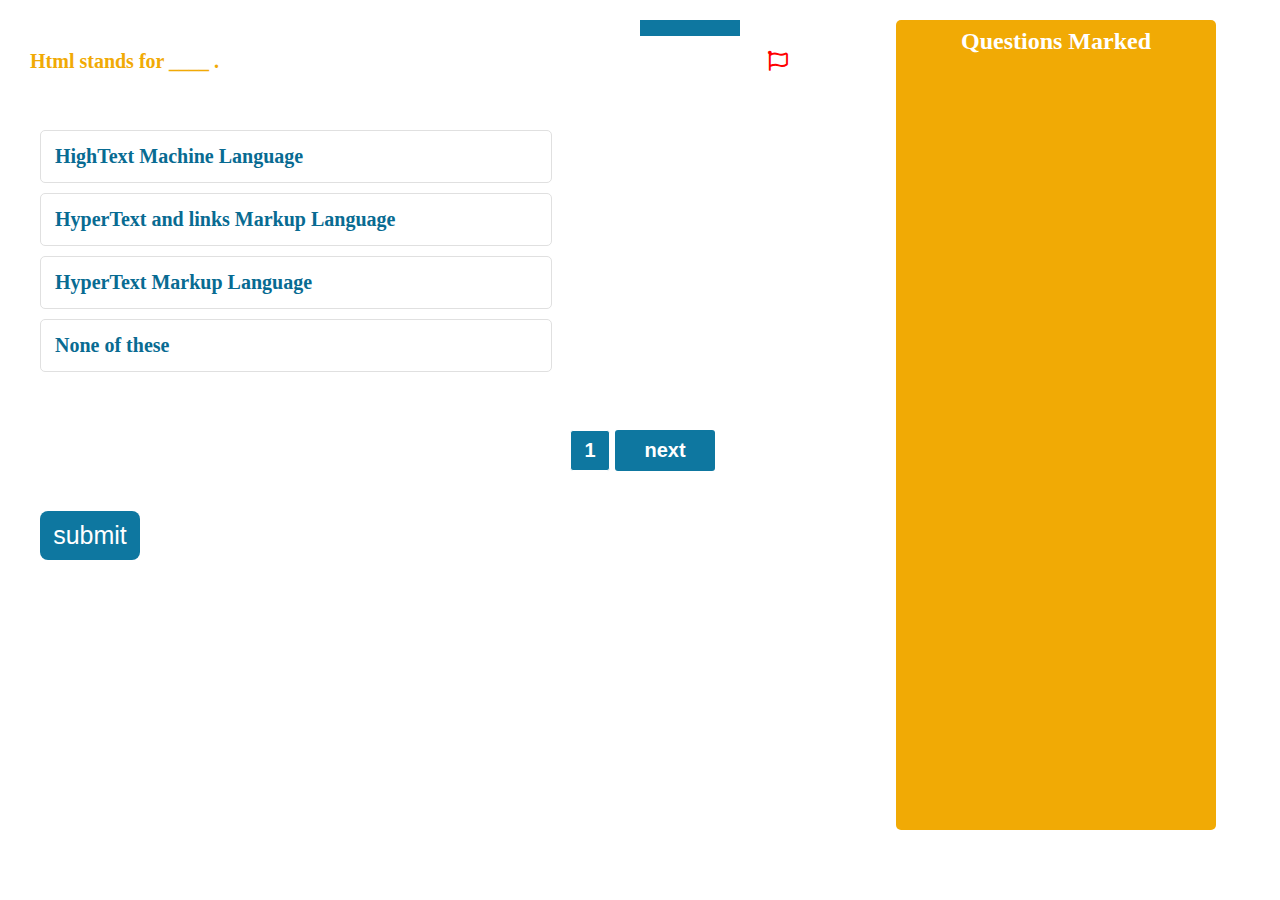
<file: exam-system project/exam.html>
<!DOCTYPE html>
<html lang="en">
<head>
  <meta charset="UTF-8">
  <meta name="viewport" content="width=device-width, initial-scale=1.0"> 
  <title>page1</title>
  <link rel="stylesheet" href="css/exam.css">
  <link rel="stylesheet" href="css/all.css">
</head>
<body>
  <div class="container"> 
    <div class="div_marks"> 
      <p>questions marked</p>   
    </div> 
    <div class="quan">
      <div class="question"> 
      </div>  
      <span class="flag"> <i class="far fa-flag icon"></i></span>
  
        <div class="answers">  
        <div class="answer"></div> 
        <div class="answer"></div>
        <div class="answer"></div>
        <div class="answer"></div>  
       </div>
    </div>
 
    <!-- answers -->
    <div class="buttons"> 
      <button class="btn btnPrev" id="prev">previous</button> 
      <button class="btn active ">1</button> 
      <button class="btn btnNext " id="next">next</button> 
    </div> 
    <!-- buttons -->
    <div class="btnSubmit"> 
      <button type="submit">submit</button>
    </div>
    <!-- btnsubmit -->
    <div id="countdown"></div>
  </div>
<!-- container -->
<script src="js/exam.js"></script>
</body>  
</html>
</file>
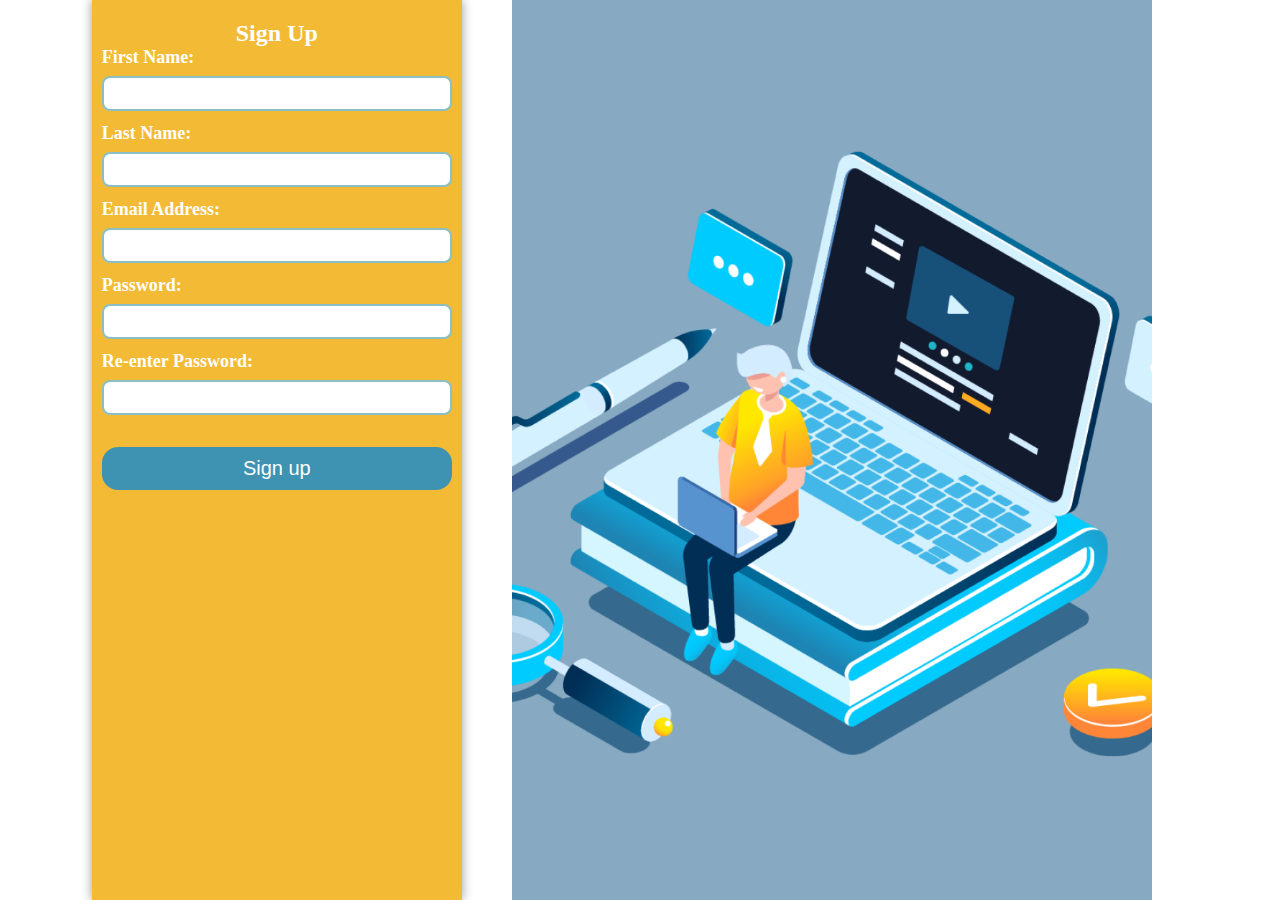
<file: exam-system project/form.html>
<!DOCTYPE html>
<html lang="en">
<head>
    <meta charset="UTF-8">
    <meta name="viewport" content="width=device-width, initial-scale=1.0">
    <title>register</title> 
    <link rel="stylesheet" href="css/form.css"> 
</head> 
<body>
 <div class="container" style="height: 100vh;">
  
  <div class="form-content">
    <form id="registrationForm">
      <h1>Sign Up</h1>
      <label for="firstName">First Name:</label>
      <input type="text" id="firstName" name="firstName" >
      <span id="firstNameMessage" class="error-message"></span>
  
      <label for="lastName">Last Name:</label>
      <input type="text" id="lastName" name="lastName" >
      <span id="lastNameMessage" class="error-message"></span>
  
      <label for="email">Email Address:</label>
      <input type="text" id="email" name="email" > 
      <span id="emailMessage" class="error-message"></span>
  
      <label for="password">Password:</label>
      <input type="password" id="password" name="password"  minlength="8">
      <span id="passwordMessage" class="error-message"></span>
  
      <label for="confirmPassword">Re-enter Password:</label>
      <input type="password" id="confirmPassword" name="confirmPassword" >
      <span id="confirmPasswordMessage" class="error-message"></span>
  
      <p class="error-message" id="errorMessage"></p>
  
      <input type="submit" value="Sign up" ></input>
  </form>
  </div>
  <div class="img">
  </div> 
 </div>

  

      <script src="js/register.js"></script> 
</body>
</html>
</file>
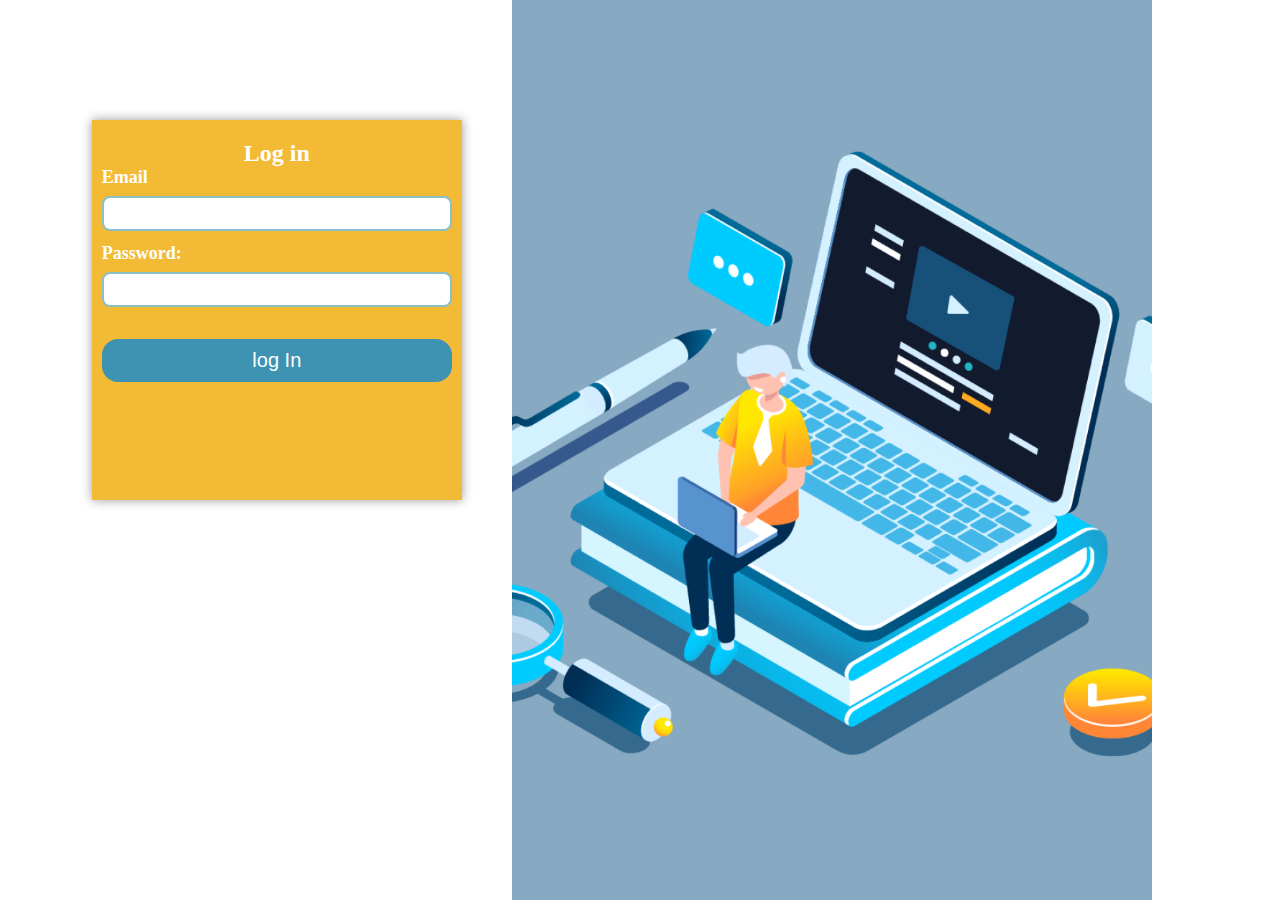
<file: exam-system project/form2.html>
<!DOCTYPE html>
<html lang="en">
<head>
    <meta charset="UTF-8">
    <meta name="viewport" content="width=device-width, initial-scale=1.0">
    <title>login</title> 
    <link rel="stylesheet" href="css/form.css">  
</head> 
<body>
  <div class="container ">

  <div class="form-content loginForm">
    <form id="registrationForm">
      <h1>Log in</h1>
      <label for="email">Email</label>
      <input type="text" id="email" name="email"   >
      <span id="errorEmail" class="erroeMessage"></span>

      <!--  -->
      <label for="password">Password:</label>
      <input type="password" id="password" name="password"  >
      <span id="errorPassword" class="erroeMessage"></span>
      <!--  -->
    
      <input type="submit" value="log In" ></input>
      <p id="error"></p>
  </form>
</div>

<div class="img"></div> 

</div>


      <script src="js/login.js"></script>
</body>
</html>

<div class="container ">
</file>
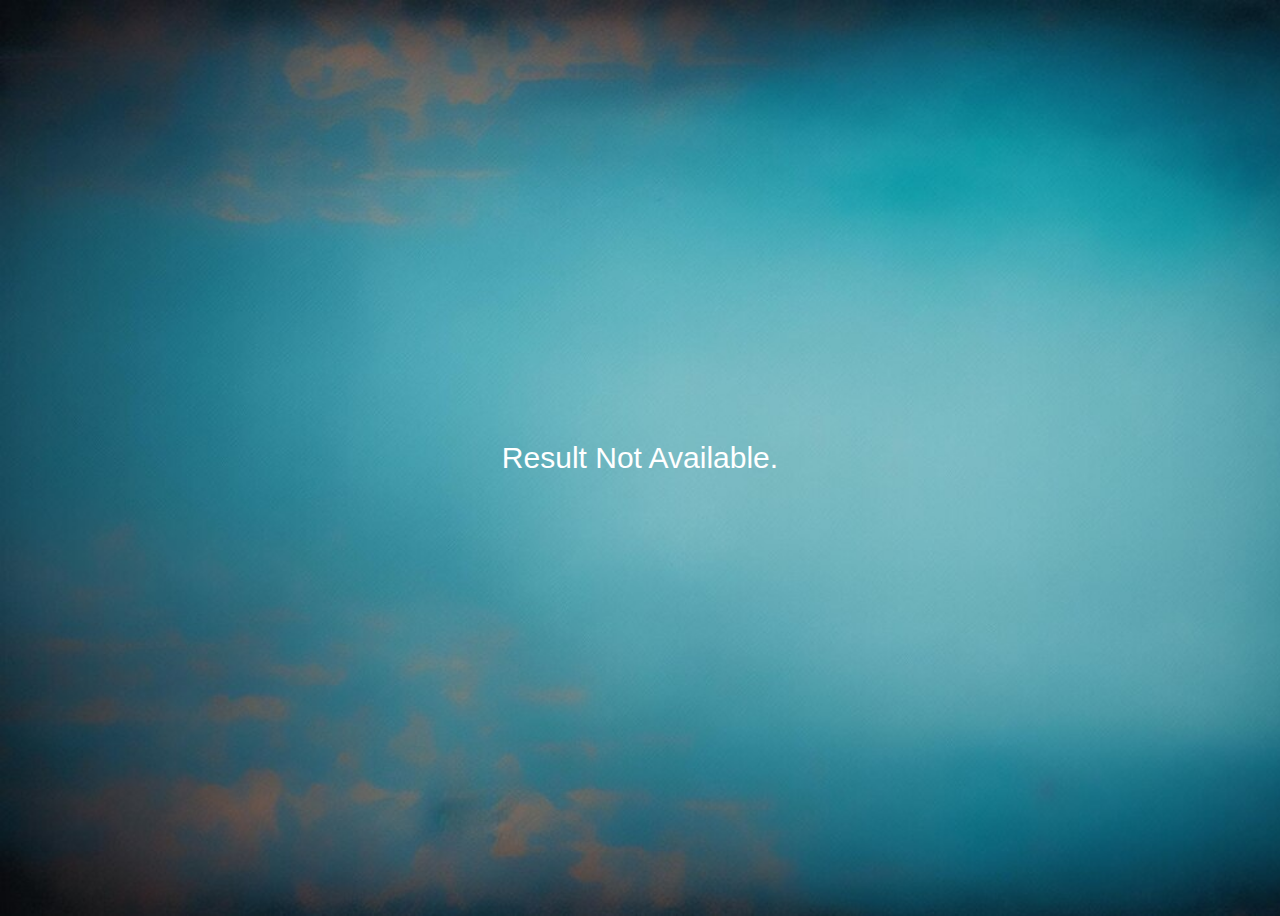
<file: exam-system project/result.html>
<!DOCTYPE html>
<html lang="en">
<head>
    <meta charset="UTF-8">
    <meta name="viewport" content="width=device-width, initial-scale=1.0">
    <title>Document</title>
    <style>
              body {
            font-family: 'Arial', sans-serif;
            background-image: url('./imges/bg\ result.jpg');
            background-size: cover;
            display: flex;
            align-items: center;
            justify-content: center;
            height: 100vh;

        }



        p {
            font-size: 30px;
            color: #ffffff;
            text-transform: capitalize;
        }
    </style>
</head>
<body>
    <script > 
 const quizResult = localStorage.getItem("quizResult");
const firstName=   localStorage.getItem("firstName");

// Display the result on the page
if (quizResult !== null) {
  document.write(`<p> ${firstName} Your Result: ${quizResult} out of 5 </p>`);
} else {
  document.write("<p>Result not available.</p>");
} 
    </script>
</body>
</html>
</file>
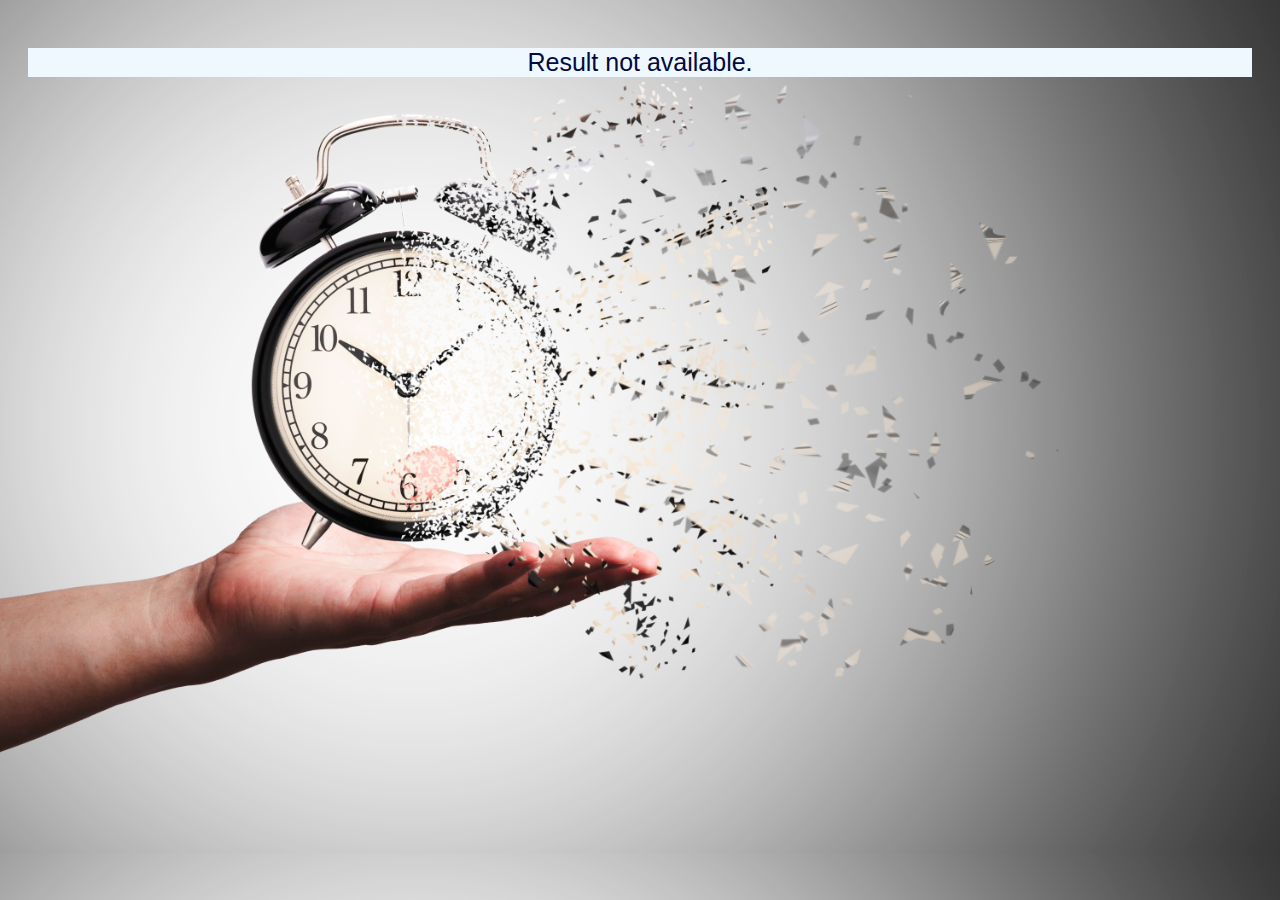
<file: exam-system project/timeout.html>
<!DOCTYPE html>
<html lang="en">
<head>
    <meta charset="UTF-8">
    <meta name="viewport" content="width=device-width, initial-scale=1.0">
    <title>Document</title>

    <style>
        body {
            font-family: Arial, sans-serif;
            background-image: url("imges/time\ is\ out.jpg");
            background-size: cover;
            text-align: center;
            padding: 20px;
        }

        p {
            font-size: 25px;
            color:  #010A43;
            margin-top: 20px;
            background-color: aliceblue;
        }
    </style>
</head>
<body>
   <script>
    const quizResult = localStorage.getItem("quizResult");
   
    if (quizResult !== null) {
      document.write(`<p>Sorry time is out!!! Your Result: ${quizResult} out of 5 </p>`);
    } else {
      document.write("<p>Result not available.</p>");
    }
   </script> 
</body>
</html>
</file>
<file: exam-system project/css/exam.css>
*{
  padding: 0;
  margin: 0;
  box-sizing: border-box;
}
body {
 
  }
  
.container {
  width: 100%;
  height: 100vh;
  overflow: hidden;
  position: relative;
  font-size: 0;
}
.div_marks {
  width: 320px;
  height: 90vh;
  border-radius: 5px;
  position: absolute; 
  left: 70%;
  background: rgb(241, 170, 5);
  margin-top: 20px;
}
.div_marks p {
  font-size: 24px;
  text-transform: capitalize;
  text-align: center;
  color:  #ffffff;
  font-weight: 900;
  padding: 8px;
}
.question {
  width: 60%;
  height: 100px;
  padding: 30px;
  font-size: 20px;
  margin-top: 20px;
  color: rgb(241, 170, 5);
  font-weight: bold;
  display: inline-block;

}
.answers {
  width: 50%;
  height: 300px;
  margin-left: 30px;

}
.answer {
  width: 80%;
  height: auto;
  border: 1px solid#e0e0e0;
  border-radius: 5px;
  padding: 14px;
  margin: 10px;
  color:  #086b92;
  font-size: 20px;
  font-weight: bold;
  cursor: pointer;
}

.buttons {
  width: 100%;
  display: flex;
  justify-content: center;
}
.btn {
  width: 100px;
  padding: 8px;
  background-color:  #0e77a0;
  color: #ffffff;  
  cursor: pointer;
  font-size: 20px;
  font-weight: 600;
  outline: none;
  border: 0;
  border-radius: 3px;
  margin-left: 5px;

} 
#countdown {
  width: 100px;
  padding: 8px;
  font-size: 20px;
  font-weight: 600;
  text-align: center;
  background-color:  #0e77a0;
  color: #ffffff;
  display: block; 
  position: fixed;
  top: 20px; 
  left: 50%; 

}


.active {
  width: 40px;
  background-color:  #0e77a0;
  color: #ffffff;
  border: 1px solid white;
}
.btnPrev {
  display: none;
}

.btnSubmit {
  width: 200px;
  height: 100px;
  margin:40px ;

}
button[type="submit"] { 
  width: 100px;
  padding: 10px;
  font-size: 25px;
  background-color:  #0e77a0;
  color: #ffffff;  
  border-radius: 8px;
  border: none;
  cursor: pointer; 
}
.removeMark ,.MarkedQuestion { /* delete button*/
  width: 120px;
  padding: 10px;
  font-size: 18px;
  cursor: pointer;
  margin:20px;
  margin-top: 20px;
  border-radius: 10px;
  background: transparent; 
  color:rgb(255, 15, 15);
  border: 0; 
}

.MarkedQuestion {  /* button*/
  color: #ffffff;
}
.flag {
  width: 50px;
}
.icon {
  font-size: 20px;
  width: 30px;
  color: red;
  cursor: pointer;
  margin-top: 20px;
}
@media(max-width:768px){
  .div_marks{
    display: none;
  }
  
  #countdown{
    display: none;
  }
  .answer,.answers,.question{
    width: 100%;
    margin: 0;
  }
  .flag{
    display: none;
  }
  
  .btnSubmit {
display: flex;  
flex-direction: column; 
justify-content: center;
align-items: center; 
width: 90%;
  }
  
}
</file>
<file: exam-system project/css/form.css>
* {
  margin: 0;
  padding: 0;
}
.container {
  display: flex;
  justify-content: center;
  width: 90%;
  gap: 50px;
}
.img {
  width: 60%;
  height: 100vh;
  background-image: url("../imges/What-Is-Online-Exam.png");
  background-size: cover;
  background-position: center;
}

h1 {
  text-align: center;
  font-size: 24px;
  margin-top: 10px;
}
.form-content {
  display: flex;
  justify-content: flex-end;
  width: 40%;
  margin-left: 35px;
}

  form {
    background: rgb(241, 170, 5);
    opacity: 0.8;
    padding: 10px;
    width: 350px;
    box-shadow: 0 0 10px rgb(130, 128, 132);
    color: #ffffff;
    font-size: 18px;
    font-weight: 900;
  }
  
  label {
    display: block;
    margin-bottom: 8px;
  }
  
  input {
    width: 100%;
    padding: 8px;
    margin-bottom: 12px;
    box-sizing: border-box;
    background-color: #ffffff;
    border-radius: 8px;
    border: 2px solid #6eb0ba;
  }
  
  input[type="submit"] {
    background-color:  #0e77a0;
    color: #ffffff;
    font-size: 20px;
    padding: 10px;
    margin-top: 20px;
    border: none;
    border-radius: 16px;
    cursor: pointer;
    outline: none;
  }
  
  input[type="submit"]:hover {
    background-color: #ffffff;
    color: #0e77a0;
  }
  
  .error-message {
    color: rgb(255, 13, 13);

    font-size: 18px;
  }
  span {
    color: red;

    font-size: 18px;
    
  }
  .loginForm{
    height: 380px;
    display: flex;
    margin-top: 120px;
    
  }
  /* error in the second form */
  #error { 
    color: rgb(255, 13, 13);
    font-size: 18px;

  }
  @media (max-width:768px) {
    .container {
      flex-direction: column;
      align-items: stretch;
    }
    .img {
    display: none;
    }
    .form-content {
      width: 100%;
      justify-content: center;
      align-items: center;
    }
    
  }
</file>
